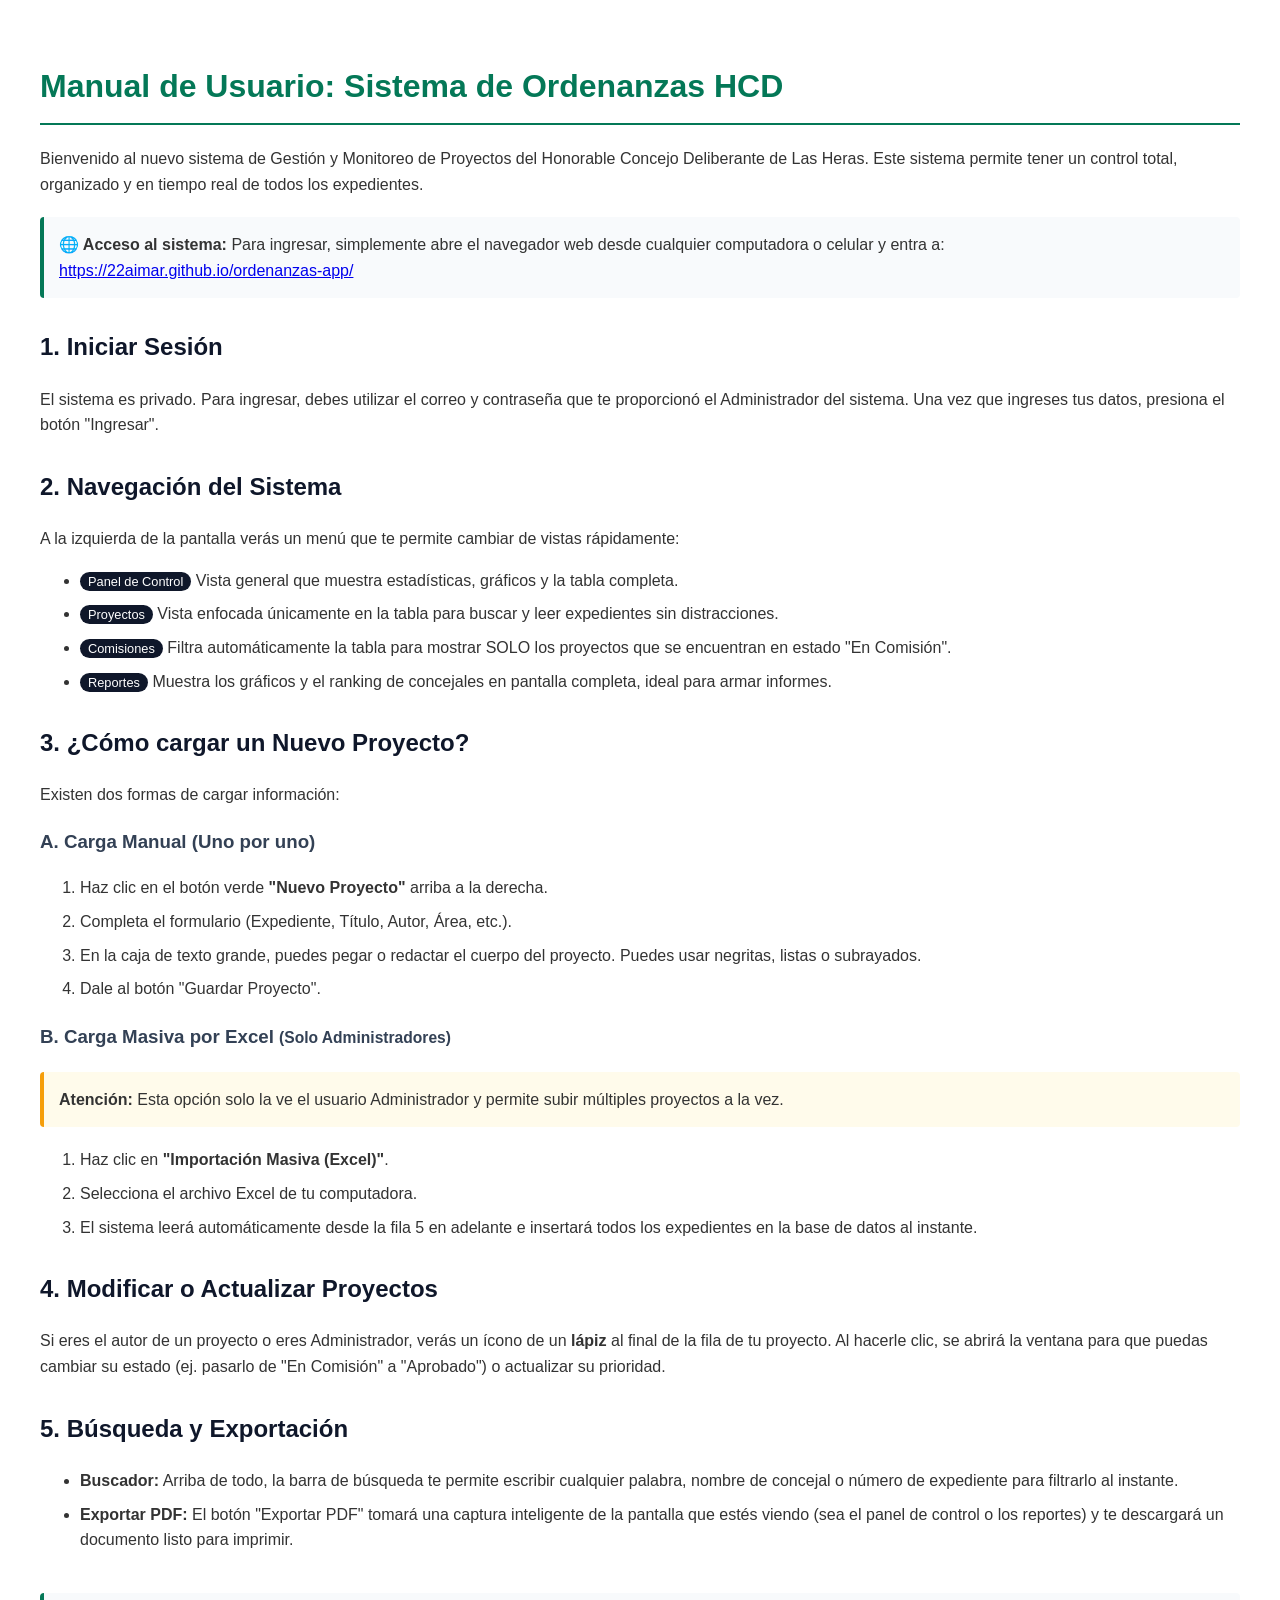
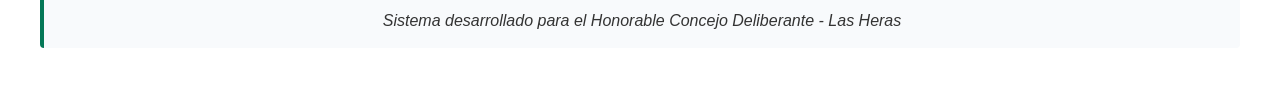
<file: Manual_Basico.html>
<!DOCTYPE html>
<html lang="es">
<head>
    <meta charset="UTF-8">
    <title>Manual de Usuario - HCD Las Heras</title>
    <style>
        body { font-family: 'Segoe UI', Roboto, Helvetica, Arial, sans-serif; color: #333; line-height: 1.6; padding: 40px; margin: 0; }
        h1 { color: #047857; border-bottom: 2px solid #047857; padding-bottom: 10px; }
        h2 { color: #0f172a; margin-top: 30px; }
        h3 { color: #334155; }
        .box { background-color: #f8fafc; border-left: 4px solid #047857; padding: 15px; margin: 20px 0; border-radius: 4px; }
        .box.warning { border-left-color: #f59e0b; background-color: #fffbeb; }
        .screenshot { border: 1px solid #ccc; border-radius: 8px; padding: 10px; background: #fff; margin: 10px 0; }
        ul, ol { margin-bottom: 20px; }
        li { margin-bottom: 8px; }
        .badge { background: #0f172a; color: white; padding: 2px 8px; border-radius: 12px; font-size: 0.8em; }
    </style>
</head>
<body>
    <h1>Manual de Usuario: Sistema de Ordenanzas HCD</h1>
    <p>Bienvenido al nuevo sistema de Gestión y Monitoreo de Proyectos del Honorable Concejo Deliberante de Las Heras. Este sistema permite tener un control total, organizado y en tiempo real de todos los expedientes.</p>
    
    <div class="box">
        <strong>🌐 Acceso al sistema:</strong> Para ingresar, simplemente abre el navegador web desde cualquier computadora o celular y entra a: <br>
        <a href="https://22aimar.github.io/ordenanzas-app/">https://22aimar.github.io/ordenanzas-app/</a>
    </div>

    <h2>1. Iniciar Sesión</h2>
    <p>El sistema es privado. Para ingresar, debes utilizar el correo y contraseña que te proporcionó el Administrador del sistema. Una vez que ingreses tus datos, presiona el botón "Ingresar".</p>

    <h2>2. Navegación del Sistema</h2>
    <p>A la izquierda de la pantalla verás un menú que te permite cambiar de vistas rápidamente:</p>
    <ul>
        <li><span class="badge">Panel de Control</span> Vista general que muestra estadísticas, gráficos y la tabla completa.</li>
        <li><span class="badge">Proyectos</span> Vista enfocada únicamente en la tabla para buscar y leer expedientes sin distracciones.</li>
        <li><span class="badge">Comisiones</span> Filtra automáticamente la tabla para mostrar SOLO los proyectos que se encuentran en estado "En Comisión".</li>
        <li><span class="badge">Reportes</span> Muestra los gráficos y el ranking de concejales en pantalla completa, ideal para armar informes.</li>
    </ul>

    <h2>3. ¿Cómo cargar un Nuevo Proyecto?</h2>
    <p>Existen dos formas de cargar información:</p>
    
    <h3>A. Carga Manual (Uno por uno)</h3>
    <ol>
        <li>Haz clic en el botón verde <strong>"Nuevo Proyecto"</strong> arriba a la derecha.</li>
        <li>Completa el formulario (Expediente, Título, Autor, Área, etc.).</li>
        <li>En la caja de texto grande, puedes pegar o redactar el cuerpo del proyecto. Puedes usar negritas, listas o subrayados.</li>
        <li>Dale al botón "Guardar Proyecto".</li>
    </ol>

    <h3>B. Carga Masiva por Excel <small>(Solo Administradores)</small></h3>
    <div class="box warning">
        <strong>Atención:</strong> Esta opción solo la ve el usuario Administrador y permite subir múltiples proyectos a la vez.
    </div>
    <ol>
        <li>Haz clic en <strong>"Importación Masiva (Excel)"</strong>.</li>
        <li>Selecciona el archivo Excel de tu computadora.</li>
        <li>El sistema leerá automáticamente desde la fila 5 en adelante e insertará todos los expedientes en la base de datos al instante.</li>
    </ol>

    <h2>4. Modificar o Actualizar Proyectos</h2>
    <p>Si eres el autor de un proyecto o eres Administrador, verás un ícono de un <strong>lápiz</strong> al final de la fila de tu proyecto. Al hacerle clic, se abrirá la ventana para que puedas cambiar su estado (ej. pasarlo de "En Comisión" a "Aprobado") o actualizar su prioridad.</p>

    <h2>5. Búsqueda y Exportación</h2>
    <ul>
        <li><strong>Buscador:</strong> Arriba de todo, la barra de búsqueda te permite escribir cualquier palabra, nombre de concejal o número de expediente para filtrarlo al instante.</li>
        <li><strong>Exportar PDF:</strong> El botón "Exportar PDF" tomará una captura inteligente de la pantalla que estés viendo (sea el panel de control o los reportes) y te descargará un documento listo para imprimir.</li>
    </ul>

    <div class="box" style="margin-top: 40px; text-align: center;">
        <em>Sistema desarrollado para el Honorable Concejo Deliberante - Las Heras</em>
    </div>
</body>
</html>
</file>
